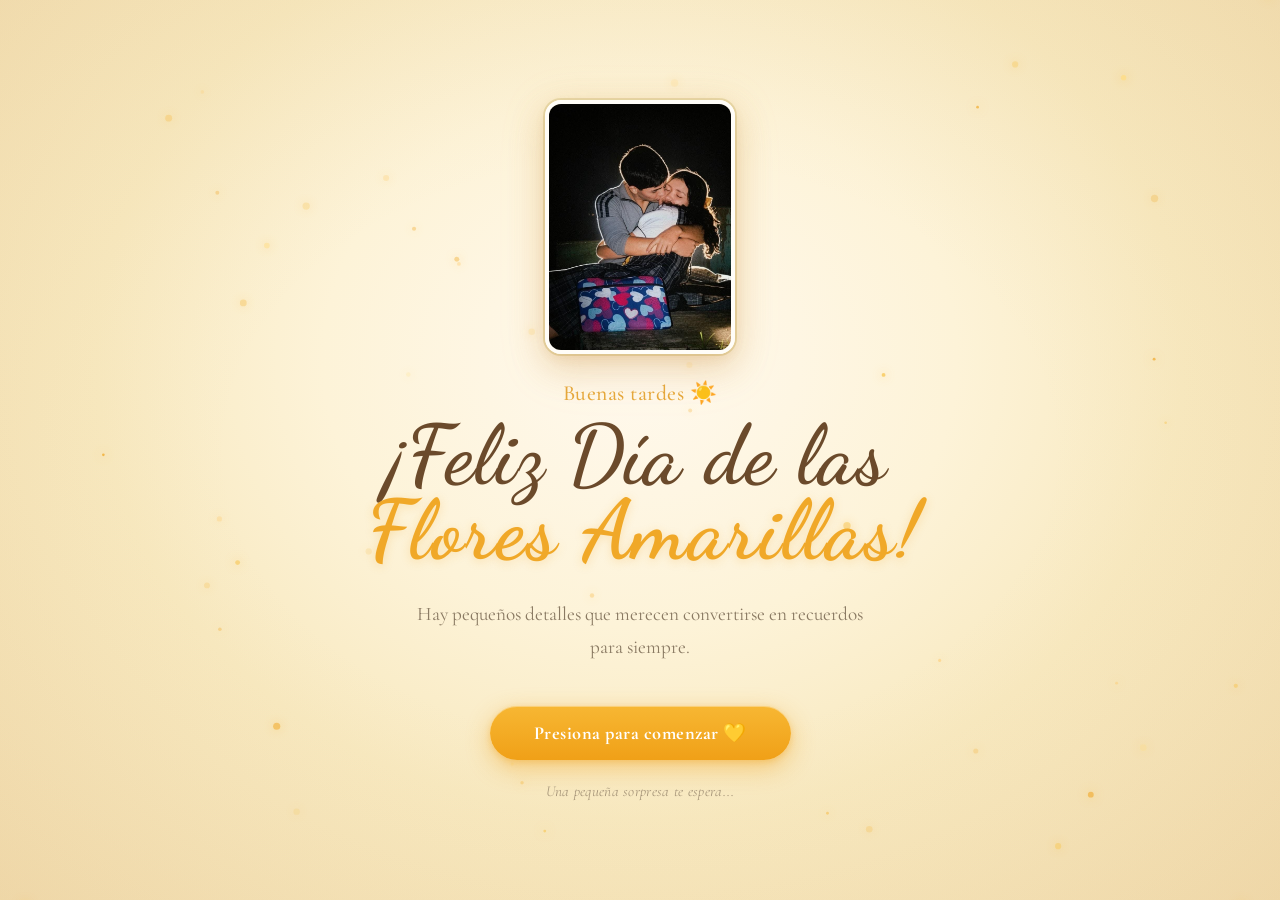
<file: index.html>
<!DOCTYPE html>
<html lang="es">
<head>
    <meta charset="UTF-8">
    <meta name="viewport" content="width=device-width, initial-scale=1.0">
    <title>El Jardín Infinito 🌸</title>

    <!-- Tipografías de Google Fonts -->
    <link rel="preconnect" href="https://fonts.googleapis.com">
    <link rel="preconnect" href="https://fonts.gstatic.com" crossorigin>
    <link href="https://fonts.googleapis.com/css2?family=Dancing+Script:wght@500;600;700&family=Pacifico&family=Cormorant+Garamond:ital,wght@0,400;0,500;1,400&display=swap" rel="stylesheet">

    <!-- CSS propio -->
    <link rel="stylesheet" href="css/inicio.css">
</head>
<body>

    <!-- Capa de polen (partículas) -->
    <canvas id="polenCanvas"></canvas>

    <!-- Contenido principal -->
    <main class="contenido">

        <!-- Flor -->
        <img src="imagenes/imagen25.png" alt="Flor" class="flor">

        <!-- Saludo dinámico -->
        <p class="saludo" id="saludo">Buenos días ✨</p>
        <!-- <p class="saludo" id="saludo">Bienvenida al... </p> -->

        <!-- Título -->
        <h1 class="titulo">
            <span class="linea1">¡Feliz Día de las </span>
            <span class="linea2">Flores Amarillas!</span>
        </h1>

        <!-- Subtítulo -->
        <p class="subtitulo">
            Hay pequeños detalles que merecen convertirse en recuerdos<br>
            para siempre.
        </p>

        <!-- Botón -->
        <button class="btn-comenzar" id="btnComenzar">
            Presiona para comenzar 💛
        </button>

        <!-- Texto pequeño -->
        <p class="nota">Una pequeña sorpresa te espera...</p>

    </main>


    <!-- ============================================================
         CONTENEDOR DE VISTAS
         Aquí se cargan cartas / ramo / galaxia / etc. sin recargar
         esta página, para que la música nunca se corte.
         ============================================================ -->
    <iframe id="visor" class="visor" title="El Jardín Infinito" src="about:blank"></iframe>

    <!-- JS propio -->
     <script src="js/polen.js"></script>
     <script src="js/musica.js"></script>
    <script src="js/inicio.js"></script>
</body>
</html>
</file>
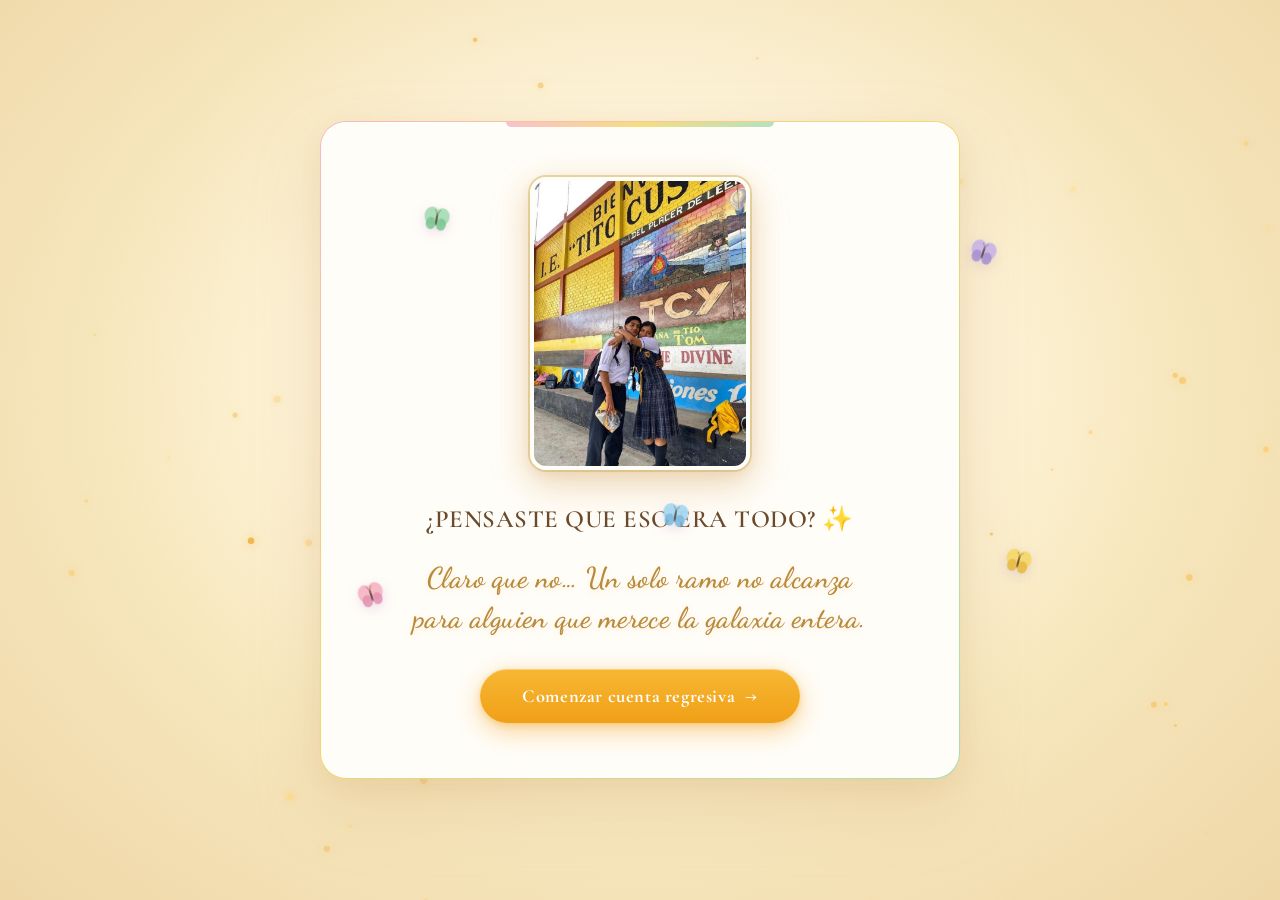
<file: vistas/aviso-final.html>
<!DOCTYPE html>
<html lang="es">
<head>
    <meta charset="UTF-8">
    <meta name="viewport" content="width=device-width, initial-scale=1.0">
    <title>Un último detalle… 🌻</title>

    <link rel="preconnect" href="https://fonts.googleapis.com">
    <link rel="preconnect" href="https://fonts.gstatic.com" crossorigin>
    <link href="https://fonts.googleapis.com/css2?family=Dancing+Script:wght@600;700&family=Cormorant+Garamond:ital,wght@0,400;0,500;0,600;1,400&display=swap" rel="stylesheet">

    <link rel="stylesheet" href="../css/aviso-final.css">
</head>
<body>

    <canvas id="polenCanvas"></canvas>

    <div class="mariposas" id="mariposas"></div>

    <div class="escenario">
        <article class="carta" id="carta">
            <div class="petalos" id="petalos"></div>

            <div class="carta-contenido">
                <img src="../imagenes/imagen16.png" alt="Flor" class="carta-flor">

                <h2 class="carta-mensaje" id="cartaMensaje">
                    ¿Pensaste que eso era todo? ✨<br>
                    <span class="suave">Claro que no… Un solo ramo no alcanza<br>para alguien que merece la galaxia entera.</span>
                </h2>

                <button class="btn-continuar" id="btnRegresiva">
                    Comenzar cuenta regresiva
                    <span class="flecha">→</span>
                </button>
            </div>
        </article>
    </div>

    <script src="../js/musica.js"></script>
    <script src="../js/polen.js"></script>
    <script src="../js/aviso-final.js"></script>
</body>
</html>
</file>
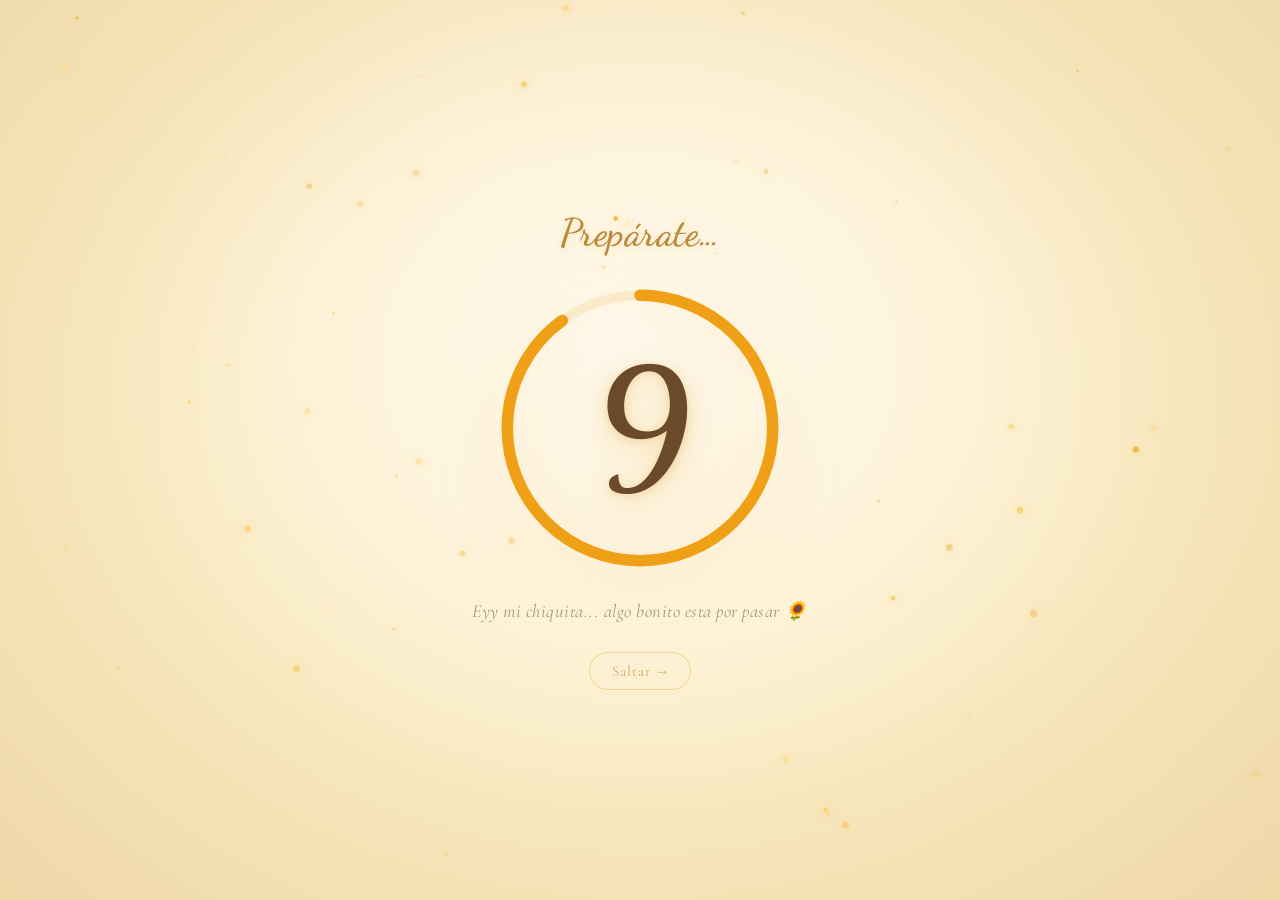
<file: vistas/cuenta-regresiva.html>
<!DOCTYPE html>
<html lang="es">
<head>
    <meta charset="UTF-8">
    <meta name="viewport" content="width=device-width, initial-scale=1.0">
    <title>Prepárate… ⏱️</title>

    <link rel="preconnect" href="https://fonts.googleapis.com">
    <link rel="preconnect" href="https://fonts.gstatic.com" crossorigin>
    <link href="https://fonts.googleapis.com/css2?family=Dancing+Script:wght@600;700&family=Cormorant+Garamond:ital,wght@0,400;0,500;0,600;1,400&display=swap" rel="stylesheet">

    <link rel="stylesheet" href="../css/cuenta-regresiva.css">
</head>
<body>

    <canvas id="polenCanvas"></canvas>

    <div class="contenedor">

        <p class="etiqueta">Prepárate…</p>

        <div class="anillo-wrapper">
            <!-- Anillo de progreso (SVG) -->
            <svg class="anillo" viewBox="0 0 260 260">
                <circle class="anillo-fondo" cx="130" cy="130" r="115"/>
                <circle class="anillo-progreso" id="anilloProgreso" cx="130" cy="130" r="115"/>
            </svg>

            <!-- Número grande al centro -->
            <div class="numero" id="numero">10</div>
        </div>

        <p class="subtexto">Eyy mi chiquita... algo bonito esta por pasar 🌻</p>

        <!-- Botón saltar (discreto) -->
        <button class="btn-saltar" id="btnSaltar">Saltar →</button>

    </div>

    <script src="../js/musica.js"></script>
    <script src="../js/polen.js"></script>
    <script src="../js/cuenta-regresiva.js"></script>
</body>
</html>
</file>
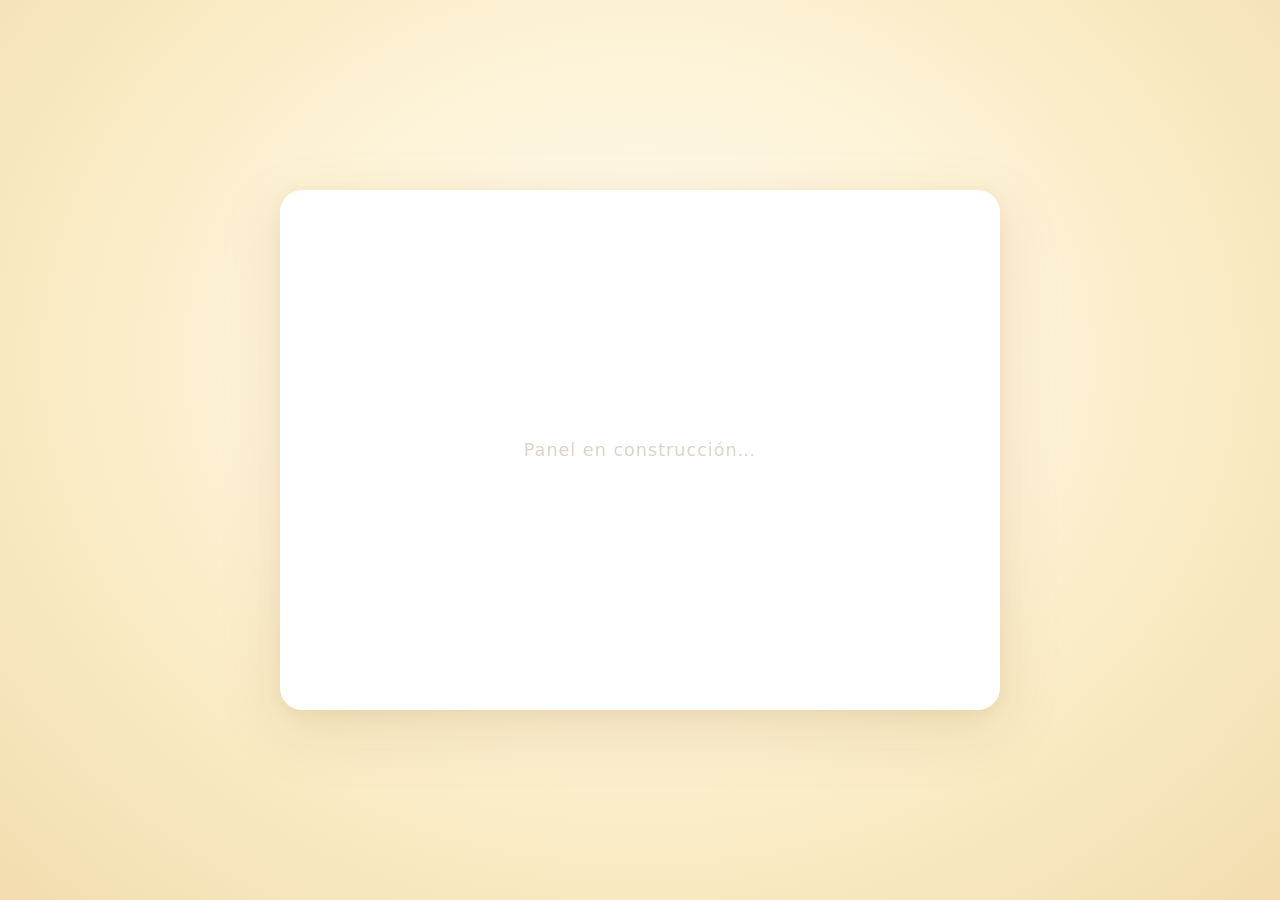
<file: vistas/panel.html>
<!DOCTYPE html>
<html lang="es">
<head>
    <meta charset="UTF-8">
    <meta name="viewport" content="width=device-width, initial-scale=1.0">
    <title>Panel</title>
    <style>
        * { margin: 0; padding: 0; box-sizing: border-box; }
        html, body {
            width: 100%;
            min-height: 100vh;
            overflow: hidden;
            background:
                radial-gradient(ellipse at 50% 40%, #fff9ee 0%, #fdf3d8 40%, #f8e9c0 70%, #f3ddb0 100%);
            display: flex;
            align-items: center;
            justify-content: center;
            font-family: 'Segoe UI', system-ui, sans-serif;
        }

        .panel-blanco {
            width: min(90vw, 720px);
            height: min(78vh, 520px);
            background: #ffffff;
            border-radius: 22px;
            box-shadow:
                0 20px 60px rgba(180, 140, 80, 0.20),
                0 4px 14px rgba(180, 140, 80, 0.10);
            display: flex;
            align-items: center;
            justify-content: center;
            color: #c0b39a;
            font-size: 1.1rem;
            letter-spacing: 1px;
        }

        .panel-blanco span {
            opacity: 0.55;
        }
    </style>
</head>
<body>
    <div class="panel-blanco">
        <span>Panel en construcción…</span>
    </div>

    <script src="../js/musica.js"></script>
</body>
</html>
</file>
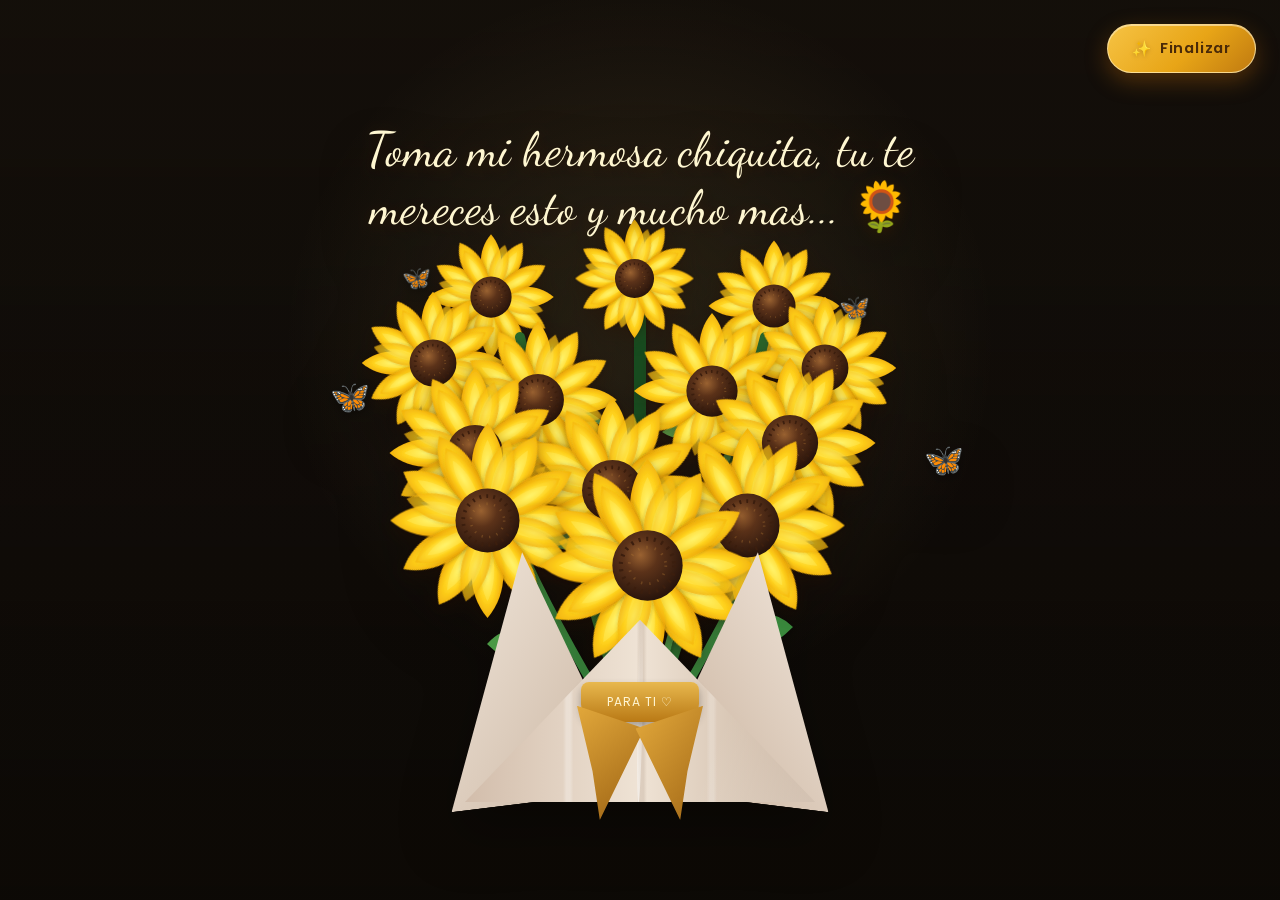
<file: vistas/ramo.html>
<!DOCTYPE html>
<html lang="es">
<head>
<meta charset="UTF-8">
<meta name="viewport" content="width=device-width, initial-scale=1.0">
<title>Ramo de Girasoles</title>

<link rel="stylesheet" href="../css/ramo.css">
</head>

<body>

<!-- Capa de fade de entrada -->
<div class="fade-entrada" id="fadeEntrada"></div>
<div class="bouquet-container">

<div class="title">Toma mi hermosa chiquita, tu te mereces esto y mucho mas... 🌻</div>

    <!-- Tallos y hojas -->
    <svg class="stems" viewBox="0 0 450 500" aria-hidden="true">
        <path d="M225 500 Q225 270 225 45" stroke="#174d20" stroke-width="12" fill="none" stroke-linecap="round"/>
        <path d="M225 500 Q155 275 105 75" stroke="#286b2e" stroke-width="10" fill="none" stroke-linecap="round"/>
        <path d="M225 500 Q300 270 350 75" stroke="#286b2e" stroke-width="10" fill="none" stroke-linecap="round"/>
        <path d="M225 500 Q105 315 50 145" stroke="#347a37" stroke-width="8" fill="none" stroke-linecap="round"/>
        <path d="M225 500 Q345 315 400 145" stroke="#347a37" stroke-width="8" fill="none" stroke-linecap="round"/>
        <path d="M225 500 Q180 300 135 175" stroke="#469447" stroke-width="7" fill="none" stroke-linecap="round"/>
        <path d="M225 500 Q270 300 320 175" stroke="#469447" stroke-width="7" fill="none" stroke-linecap="round"/>

        <path d="M150 385 Q100 350 72 382 Q112 420 153 402 Q132 390 110 380" fill="#4b9945"/>
        <path d="M300 375 Q350 335 378 365 Q338 405 297 388 Q320 376 343 365" fill="#39883c"/>
        <path d="M178 270 Q125 232 103 260 Q145 302 181 281 Q156 267 135 256" fill="#5da951"/>
        <path d="M272 260 Q326 222 348 250 Q306 292 269 271 Q293 257 316 247" fill="#4b9945"/>
        <path d="M199 170 Q160 130 138 157 Q174 198 202 178 Q181 164 165 153" fill="#6ab65d"/>
        <path d="M250 160 Q290 122 313 148 Q276 190 247 170 Q269 155 287 145" fill="#5aa84e"/>
    </svg>

    <!-- Capas de papel -->
    <div class="paper-back"></div>
    <div class="paper-side-left"></div>
    <div class="paper-side-right"></div>

    <!-- Girasoles -->
    <div class="flower-wrapper f1"><svg viewBox="-80 -80 160 160"><use href="#sunflower"/></svg></div>
    <div class="flower-wrapper f2"><svg viewBox="-80 -80 160 160"><use href="#sunflower"/></svg></div>
    <div class="flower-wrapper f3"><svg viewBox="-80 -80 160 160"><use href="#sunflower"/></svg></div>
    <div class="flower-wrapper f4"><svg viewBox="-80 -80 160 160"><use href="#sunflower"/></svg></div>
    <div class="flower-wrapper f5"><svg viewBox="-80 -80 160 160"><use href="#sunflower"/></svg></div>
    <div class="flower-wrapper f6"><svg viewBox="-80 -80 160 160"><use href="#sunflower"/></svg></div>
    <div class="flower-wrapper f7"><svg viewBox="-80 -80 160 160"><use href="#sunflower"/></svg></div>
    <div class="flower-wrapper f8"><svg viewBox="-80 -80 160 160"><use href="#sunflower"/></svg></div>
    <div class="flower-wrapper f9"><svg viewBox="-80 -80 160 160"><use href="#sunflower"/></svg></div>
    <div class="flower-wrapper f10"><svg viewBox="-80 -80 160 160"><use href="#sunflower"/></svg></div>
    <div class="flower-wrapper f11"><svg viewBox="-80 -80 160 160"><use href="#sunflower"/></svg></div>
    <div class="flower-wrapper f12"><svg viewBox="-80 -80 160 160"><use href="#sunflower"/></svg></div>
    <div class="flower-wrapper f13"><svg viewBox="-80 -80 160 160"><use href="#sunflower"/></svg></div>

    <!-- Papel delantero -->
    <div class="paper-front"></div>
    <div class="ribbon"><span>PARA TI ♡</span></div>

    <!-- Mariposas decorativas que merodean suavemente el ramo -->
    <div class="butterfly butterfly-1" aria-hidden="true">🦋</div>
    <div class="butterfly butterfly-2" aria-hidden="true">🦋</div>
    <div class="butterfly butterfly-3" aria-hidden="true">🦋</div>
    <div class="butterfly butterfly-4" aria-hidden="true">🦋</div>

    <!-- Definición reutilizable de un girasol -->
    <svg width="0" height="0" style="position:absolute">
      <defs>
        <radialGradient id="yellowGrad" cx="50%" cy="45%" r="60%">
          <stop offset="0%" stop-color="#fff36b"/>
          <stop offset="45%" stop-color="#ffd21c"/>
          <stop offset="100%" stop-color="#e69500"/>
        </radialGradient>
        <radialGradient id="centerGrad" cx="40%" cy="35%" r="65%">
          <stop offset="0%" stop-color="#9a6231"/>
          <stop offset="38%" stop-color="#5b3219"/>
          <stop offset="100%" stop-color="#29150c"/>
        </radialGradient>
        <filter id="petalShadow">
          <feDropShadow dx="0" dy="2" stdDeviation="1.8" flood-opacity=".28"/>
        </filter>

        <g id="petal">
          <path d="M0,-4 C-15,-25 -18,-55 0,-76 C18,-55 15,-25 0,-4Z"
                fill="url(#yellowGrad)" filter="url(#petalShadow)"/>
          <path d="M0,-7 C-7,-29 -7,-50 0,-63 C7,-50 7,-29 0,-7Z"
                fill="rgba(255,246,120,.28)"/>
        </g>

        <g id="sunflower">
          <g class="petals">
            <use href="#petal" transform="rotate(0)"/>
            <use href="#petal" transform="rotate(30)"/>
            <use href="#petal" transform="rotate(60)"/>
            <use href="#petal" transform="rotate(90)"/>
            <use href="#petal" transform="rotate(120)"/>
            <use href="#petal" transform="rotate(150)"/>
            <use href="#petal" transform="rotate(180)"/>
            <use href="#petal" transform="rotate(210)"/>
            <use href="#petal" transform="rotate(240)"/>
            <use href="#petal" transform="rotate(270)"/>
            <use href="#petal" transform="rotate(300)"/>
            <use href="#petal" transform="rotate(330)"/>
          </g>
          <!-- segunda corona -->
          <g opacity=".72" transform="rotate(15) scale(.86)">
            <use href="#petal" transform="rotate(0)"/>
            <use href="#petal" transform="rotate(45)"/>
            <use href="#petal" transform="rotate(90)"/>
            <use href="#petal" transform="rotate(135)"/>
            <use href="#petal" transform="rotate(180)"/>
            <use href="#petal" transform="rotate(225)"/>
            <use href="#petal" transform="rotate(270)"/>
            <use href="#petal" transform="rotate(315)"/>
          </g>
          <circle r="25" fill="url(#centerGrad)"/>
          <circle r="19" fill="none" stroke="#3b1e0e" stroke-width="3"
                  stroke-dasharray="1.5 4"/>
          <circle r="13" fill="none" stroke="#b27835" stroke-opacity=".35"
                  stroke-width="2" stroke-dasharray="1 5"/>
        </g>
      </defs>
    </svg>

</div>

<!-- Botón FUERA del ramo -->
<button class="finish-button" type="button" onclick="finalizarRamo()">
    <span class="finish-icon">✨</span>
    Finalizar
</button>

<script src="../js/musica.js"></script>
<script src="../js/ramo.js"></script>

<script>
    iniciarMusica();
</script>

<script>
    // Fade de entrada: al cargar, esperamos 100ms y quitamos la capa
    window.addEventListener('load', () => {
        setTimeout(() => {
            // 1) Quitamos la capa negra
            const fade = document.getElementById('fadeEntrada');
            if (fade) fade.classList.add('oculto');

            // 2) A los 700ms (mitad del fade), hacemos visible el ramo
            //    para que las flores empiecen justo cuando el negro casi se fue
            setTimeout(() => {
                const ramo = document.querySelector('.bouquet-container');
                if (ramo) ramo.classList.add('visible');
            }, 700);

        }, 100);
    });
</script>

</body>
</html>
</file>
<file: css/inicio.css>
/* ============================================================
   RESET Y BASE
   ============================================================ */
* {
    margin: 0;
    padding: 0;
    box-sizing: border-box;
}

html, body {
    width: 100%;
    min-height: 100vh;
    overflow: hidden;
    font-family: 'Cormorant Garamond', serif;
}

body {
    /* Fondo crema con viñeta radial amarilla suave */
    background:
        radial-gradient(ellipse at 50% 40%, #fff9ee 0%, #fdf3d8 35%, #f8e9c0 60%, #f3ddb0 100%);
    position: relative;
    display: flex;
    align-items: center;
    justify-content: center;
}

/* Viñeta suave en los bordes */
body::after {
    content: "";
    position: absolute;
    inset: 0;
    pointer-events: none;
    background: radial-gradient(ellipse at center, transparent 45%, rgba(200, 160, 90, 0.10) 100%);
    z-index: 1;
}

/* ============================================================
   CANVAS DEL POLEN
   ============================================================ */
#polenCanvas {
    position: fixed;
    inset: 0;
    width: 100%;
    height: 100%;
    pointer-events: none;
    z-index: 2;
}

/* ============================================================
   CONTENIDO CENTRAL
   ============================================================ */
.contenido {
    position: relative;
    z-index: 3;
    text-align: center;
    padding: 30px 24px;
    max-width: 720px;
    width: 100%;
    animation: fadeInUp 1.4s ease-out both;
}

@keyframes fadeInUp {
    from { opacity: 0; transform: translateY(20px); }
    to   { opacity: 1; transform: translateY(0); }
}

/* ============================================================
   FLOR (imagen)
   ============================================================ */
/* ============================================================
   FLOR DEL INICIO — responsiva + con marco bonito
   ============================================================ */
/* ============================================================
   FLOR DEL INICIO — rectángulo vertical, responsiva
   ============================================================ */
.flor {
    /* Tamaño responsivo: mínimo 120px, ideal 26vw, máximo 190px */
    width: clamp(120px, 26vw, 190px);

    /* Proporción vertical tipo retrato (3:4) */
    aspect-ratio: 3 / 4;
    height: auto;
    max-height: 36vh;

    object-fit: cover;

    /* Marco rectangular elegante */
    border-radius: 16px;
    border: 4px solid #FFFDF8;
    box-shadow:
        0 14px 34px rgba(200, 150, 90, 0.28),
        0 4px 12px rgba(200, 150, 90, 0.15),
        0 0 0 2px #E8D9A8;

    margin: 0 auto 26px;
    display: block;

    filter: drop-shadow(0 6px 18px rgba(230, 180, 80, 0.20));
    transition: transform 0.35s cubic-bezier(.34,1.56,.64,1);
}

.flor:hover {
    transform: scale(1.05);
}

/* ============================================================
   SALUDO ("Buenos días ✨")
   ============================================================ */
.saludo {
    font-family: 'Cormorant Garamond', serif;
    font-size: 1.35rem;
    color: #e6a83c;
    letter-spacing: 0.5px;
    margin-bottom: 8px;
    font-weight: 500;
}

/* ============================================================
   TÍTULO "El Jardín / Infinita"
   ============================================================ */
.titulo {
    display: flex;
    flex-direction: column;
    align-items: center;
    line-height: 1;
    margin-bottom: 26px;
    user-select: none;
}

.linea1 {
    font-family: 'Dancing Script', cursive;
    font-weight: 600;
    font-size: clamp(3rem, 9vw, 5.2rem);
    color: #6b4a2b;
    letter-spacing: 1px;
    /* Pequeño ajuste para que la "J" baje como en la imagen */
    padding-right: 12px;
}

.linea2 {
    font-family: 'Dancing Script', cursive;
    font-weight: 700;
    font-size: clamp(3rem, 9vw, 5.2rem);
    color: #f0a828;
    letter-spacing: 2px;
    margin-top: -8px;
    padding-left: 10px;
    text-shadow: 0 2px 10px rgba(240, 168, 40, 0.25);
}

/* ============================================================
   SUBTÍTULO
   ============================================================ */
.subtitulo {
    font-family: 'Cormorant Garamond', serif;
    font-size: clamp(1rem, 2.4vw, 1.2rem);
    color: #8a7a63;
    line-height: 1.7;
    margin-bottom: 42px;
    font-style: normal;
    padding: 0 10px;
}

/* ============================================================
   BOTÓN "Presiona para comenzar"
   ============================================================ */
.btn-comenzar {
    font-family: 'Cormorant Garamond', serif;
    font-weight: 700;
    font-size: clamp(1rem, 2.4vw, 1.15rem);
    color: #ffffff;
    letter-spacing: 0.5px;

    background: linear-gradient(180deg, #f7b733 0%, #f0a017 100%);
    border: none;
    border-radius: 999px;
    padding: 16px 44px;
    cursor: pointer;

    box-shadow:
        0 8px 24px rgba(240, 160, 23, 0.45),
        0 2px 6px rgba(240, 160, 23, 0.30),
        inset 0 1px 0 rgba(255, 255, 255, 0.35);

    transition: transform 0.22s ease, box-shadow 0.22s ease, filter 0.22s ease;
}

.btn-comenzar:hover {
    transform: translateY(-2px) scale(1.02);
    box-shadow:
        0 12px 30px rgba(240, 160, 23, 0.55),
        0 4px 10px rgba(240, 160, 23, 0.35),
        inset 0 1px 0 rgba(255, 255, 255, 0.45);
    filter: brightness(1.04);
}

.btn-comenzar:active {
    transform: translateY(0) scale(0.99);
    box-shadow:
        0 5px 14px rgba(240, 160, 23, 0.40),
        inset 0 2px 5px rgba(180, 110, 0, 0.25);
}

/* ============================================================
   NOTA PEQUEÑA
   ============================================================ */
.nota {
    margin-top: 22px;
    font-family: 'Cormorant Garamond', serif;
    font-style: italic;
    font-size: 0.95rem;
    color: #a8977a;
    letter-spacing: 0.3px;
}

/* ============================================================
   RESPONSIVE
   ============================================================ */
@media (max-width: 480px) {
    .flor {
        width: clamp(110px, 44vw, 160px);
        max-height: 30vh;
        border-width: 3px;
        border-radius: 14px;
        margin-bottom: 20px;
    }
    .saludo { font-size: 1.1rem; }
    .subtitulo { margin-bottom: 32px; line-height: 1.6; }
    .btn-comenzar { padding: 14px 34px; }
    .nota { margin-top: 18px; font-size: 0.88rem; }
}

@media (max-height: 640px) {
    .flor {
        width: clamp(100px, 34vw, 140px);
        max-height: 26vh;
        margin-bottom: 16px;
    }
    .subtitulo { margin-bottom: 26px; }
}
/* ============================================================
   CONTENEDOR DE VISTAS (iframe)
   Añadido para que la música no se corte al cambiar de vista.
   ============================================================ */
.visor {
    position: fixed;
    inset: 0;
    width: 100%;
    height: 100%;
    border: 0;
    display: none;
    opacity: 0;
    transition: opacity 0.6s ease;
    z-index: 50;
    background: transparent;
}

/* Cuando el recorrido ya empezó, mostramos el iframe
   y ocultamos la portada. */
body.modo-vista .visor {
    display: block;
    opacity: 1;
}

body.modo-vista .contenido,
body.modo-vista #polenCanvas {
    display: none;
}

/* Fundido de la portada al pulsar "Comenzar" */
.contenido {
    transition: opacity 0.6s ease;
}
</file>
<file: css/aviso-final.css>
/* ============================================================
   RESET Y BASE
   ============================================================ */
* { margin: 0; padding: 0; box-sizing: border-box; }

html, body {
    width: 100%;
    min-height: 100vh;
    overflow: hidden;
    font-family: 'Cormorant Garamond', serif;
}

body {
    background: radial-gradient(ellipse at 50% 40%, #fff9ee 0%, #fdf3d8 35%, #f8e9c0 60%, #f3ddb0 100%);
    position: relative;
    display: flex;
    align-items: center;
    justify-content: center;
}

body::after {
    content: "";
    position: absolute;
    inset: 0;
    pointer-events: none;
    background: radial-gradient(ellipse at center, transparent 45%, rgba(200, 160, 90, 0.10) 100%);
    z-index: 1;
}

/* ============================================================
   POLEN
   ============================================================ */
#polenCanvas {
    position: fixed;
    inset: 0;
    width: 100%; height: 100%;
    pointer-events: none;
    z-index: 2;
}

/* ============================================================
   ESCENARIO Y CARTA
   ============================================================ */
.escenario {
    position: relative;
    z-index: 3;
    perspective: 1400px;
    width: 100%;
    display: flex;
    align-items: center;
    justify-content: center;
    padding: 20px;
}

.carta {
    position: relative;
    width: min(90vw, 640px);
    min-height: min(72vh, 540px);
    background: #FFFDF8;
    border-radius: 26px;

    border: 1.5px solid transparent;
    background-image:
        linear-gradient(#FFFDF8, #FFFDF8),
        linear-gradient(135deg, #F7B7C4 0%, #F5D76E 45%, #A8DDB5 100%);
    background-origin: border-box;
    background-clip: padding-box, border-box;

    box-shadow:
        0 28px 70px rgba(200, 150, 90, 0.22),
        0 8px 24px rgba(200, 150, 90, 0.12),
        inset 0 1px 0 rgba(255, 255, 255, 0.9);

    display: flex;
    align-items: center;
    justify-content: center;
    padding: 55px 44px;

    overflow: hidden;

    animation: cartaEntra 0.9s cubic-bezier(.22,.9,.3,1) both;
}

@keyframes cartaEntra {
    from { opacity: 0; transform: translateY(30px) scale(0.94); }
    to   { opacity: 1; transform: translateY(0) scale(1); }
}

.carta::before {
    content: "";
    position: absolute;
    top: 0; left: 50%;
    transform: translateX(-50%);
    width: 42%;
    height: 5px;
    border-radius: 0 0 8px 8px;
    background: linear-gradient(90deg, #F7B7C4, #F5D76E, #A8DDB5);
    opacity: 0.85;
}

/* ============================================================
   CONTENIDO
   ============================================================ */
.carta-contenido {
    position: relative;
    z-index: 3;
    text-align: center;
    display: flex;
    flex-direction: column;
    align-items: center;
    gap: 30px;
    width: 100%;
}

/* ============================================================
   FLOR DEL AVISO FINAL — responsiva + con marco bonito
   ============================================================ */
/* ============================================================
   FLOR DEL AVISO FINAL — rectángulo vertical, responsiva
   ============================================================ */
.carta-flor {
    /* Tamaño responsivo: mínimo 130px, ideal 32vw, máximo 220px */
    width: clamp(130px, 32vw, 220px);

    /* Proporción vertical tipo retrato (3:4) */
    aspect-ratio: 3 / 4;
    height: auto;
    max-height: 36vh;

    object-fit: cover;

    /* Marco rectangular elegante */
    border-radius: 16px;
    border: 4px solid #FFFDF8;
    box-shadow:
        0 14px 34px rgba(200, 150, 90, 0.28),
        0 4px 12px rgba(200, 150, 90, 0.15),
        0 0 0 2px #E8D9A8;

    filter: drop-shadow(0 6px 16px rgba(230, 180, 80, 0.20));
    transition: transform 0.35s cubic-bezier(.34,1.56,.64,1);
}

.carta-flor:hover {
    transform: scale(1.04);
}

@keyframes florFlota {
    0%,100% { transform: translateY(0); }
    50%     { transform: translateY(-6px); }
}

.carta-mensaje {
    font-family: 'Cormorant Garamond', serif;
    font-weight: 600;
    font-size: clamp(1.15rem, 3.2vw, 1.55rem);
    color: #6b4a2b;
    line-height: 1.6;
    letter-spacing: 0.5px;
    max-width: 92%;
    text-transform: uppercase;
}

.carta-mensaje .suave {
    display: inline-block;
    margin-top: 18px;
    font-family: 'Dancing Script', cursive;
    font-weight: 600;
    font-size: clamp(1.3rem, 3.8vw, 1.8rem);
    text-transform: none;
    color: #b98a3a;
    line-height: 1.4;
    letter-spacing: 0.4px;
    text-shadow: 0 2px 8px rgba(230, 180, 80, 0.20);
}

/* ============================================================
   BOTÓN
   ============================================================ */
.btn-continuar {
    font-family: 'Cormorant Garamond', serif;
    font-weight: 700;
    font-size: clamp(1rem, 2.4vw, 1.15rem);
    color: #ffffff;

    background: linear-gradient(180deg, #f7b733 0%, #f0a017 100%);
    border: none;
    border-radius: 999px;
    padding: 16px 42px;
    cursor: pointer;
    letter-spacing: 0.6px;

    display: inline-flex;
    align-items: center;
    gap: 10px;

    box-shadow:
        0 8px 24px rgba(240, 160, 23, 0.45),
        0 2px 6px rgba(240, 160, 23, 0.30),
        inset 0 1px 0 rgba(255, 255, 255, 0.35);

    transition: transform 0.22s ease, box-shadow 0.22s ease, filter 0.22s ease;
}

.btn-continuar .flecha {
    display: inline-block;
    transition: transform 0.25s ease;
}

.btn-continuar:hover {
    transform: translateY(-2px) scale(1.02);
    filter: brightness(1.05);
    box-shadow:
        0 12px 30px rgba(240, 160, 23, 0.55),
        0 4px 10px rgba(240, 160, 23, 0.35),
        inset 0 1px 0 rgba(255, 255, 255, 0.45);
}

.btn-continuar:hover .flecha { transform: translateX(5px); }

.btn-continuar:active {
    transform: translateY(0) scale(0.99);
    box-shadow:
        0 5px 14px rgba(240, 160, 23, 0.40),
        inset 0 2px 5px rgba(180, 110, 0, 0.25);
}

/* ============================================================
   MARIPOSAS
   ============================================================ */
.mariposas {
    position: fixed;
    inset: 0;
    pointer-events: none;
    z-index: 5;
    overflow: hidden;
}

.mariposa {
    position: absolute;
    width: 34px;
    height: 34px;
    will-change: transform;
    filter: drop-shadow(0 4px 6px rgba(180, 140, 200, 0.25));
}

.mariposa svg { width: 100%; height: 100%; }

.mariposa .ala { transform-origin: center; }
.mariposa .ala-izq { animation: aleteoIzq 0.22s ease-in-out infinite alternate; }
.mariposa .ala-der { animation: aleteoDer 0.22s ease-in-out infinite alternate; }

@keyframes aleteoIzq {
    from { transform: scaleX(1); }
    to   { transform: scaleX(0.55); }
}
@keyframes aleteoDer {
    from { transform: scaleX(1); }
    to   { transform: scaleX(0.55); }
}

/* ============================================================
   PÉTALOS
   ============================================================ */
.petalos {
    position: absolute;
    inset: 0;
    pointer-events: none;
    overflow: hidden;
    z-index: 1;
    border-radius: 26px;
}

.petalo {
    position: absolute;
    top: -20px;
    width: 10px;
    height: 10px;
    border-radius: 50% 0 50% 0;
    opacity: 0.75;
    will-change: transform;
}

@media (max-width: 600px) {
    .carta {
        width: 92vw;
        min-height: 68vh;
        padding: 42px 28px;
        border-radius: 22px;
    }
    /* ✅ Ahora la flor se adapta al ancho pero con mínimo visible */
    .carta-flor {
        width: clamp(130px, 48vw, 200px);
        max-height: 32vh;
    }
    .carta-mensaje { font-size: 1.05rem; }
    .carta-mensaje .suave { font-size: 1.25rem; margin-top: 14px; }
    .btn-continuar { padding: 14px 30px; font-size: 0.98rem; }

    .carta-flor {
        width: clamp(120px, 48vw, 180px);
        max-height: 32vh;
        border-width: 3px;
        border-radius: 14px;
    }
}

@media (max-height: 620px) {
    .carta { min-height: 78vh; padding: 36px 28px; }
    .carta-contenido { gap: 20px; }
    /* ✅ Solo reduce si la pantalla es MUY baja, sin bajar de 110px */
    .carta-flor {
        width: clamp(110px, 40vw, 180px);
        max-height: 26vh;
    }
}
</file>
<file: css/cuenta-regresiva.css>
/* ============================================================
   RESET Y BASE
   ============================================================ */
* { margin: 0; padding: 0; box-sizing: border-box; }

html, body {
    width: 100%;
    min-height: 100vh;
    overflow: hidden;
    font-family: 'Cormorant Garamond', serif;
}

body {
    background: radial-gradient(ellipse at 50% 40%, #fff9ee 0%, #fdf3d8 35%, #f8e9c0 60%, #f3ddb0 100%);
    position: relative;
    display: flex;
    align-items: center;
    justify-content: center;
}

body::after {
    content: "";
    position: absolute;
    inset: 0;
    pointer-events: none;
    background: radial-gradient(ellipse at center, transparent 45%, rgba(200, 160, 90, 0.10) 100%);
    z-index: 1;
}

/* ============================================================
   POLEN
   ============================================================ */
#polenCanvas {
    position: fixed;
    inset: 0;
    width: 100%; height: 100%;
    pointer-events: none;
    z-index: 2;
}

/* ============================================================
   CONTENEDOR CENTRAL
   ============================================================ */
.contenedor {
    position: relative;
    z-index: 3;
    display: flex;
    flex-direction: column;
    align-items: center;
    gap: 22px;
    text-align: center;
    padding: 20px;
}

.etiqueta {
    font-family: 'Dancing Script', cursive;
    font-weight: 600;
    font-size: clamp(1.6rem, 4.5vw, 2.4rem);
    color: #b98a3a;
    letter-spacing: 0.5px;
    text-shadow: 0 2px 10px rgba(230, 180, 80, 0.25);
    animation: aparecer 1s ease-out both;
}

@keyframes aparecer {
    from { opacity: 0; transform: translateY(-10px); }
    to   { opacity: 1; transform: translateY(0); }
}

/* ============================================================
   ANILLO + NÚMERO
   ============================================================ */
.anillo-wrapper {
    position: relative;
    width: min(70vw, 300px);
    height: min(70vw, 300px);
    display: flex;
    align-items: center;
    justify-content: center;
    filter: drop-shadow(0 12px 30px rgba(230, 180, 80, 0.25));
}

.anillo {
    position: absolute;
    inset: 0;
    width: 100%;
    height: 100%;
    transform: rotate(-90deg);   /* para que empiece arriba */
}

.anillo-fondo {
    fill: none;
    stroke: rgba(230, 180, 80, 0.18);
    stroke-width: 8;
}

.anillo-progreso {
    fill: none;
    stroke: url(#gradienteAnillo);
    stroke: #f0a017;             /* fallback por si el SVG gradient no carga */
    stroke-width: 10;
    stroke-linecap: round;

    /* Longitud total = 2 * π * r = 2 * π * 115 ≈ 722.57 */
    stroke-dasharray: 722.57;
    stroke-dashoffset: 0;

    transition: stroke-dashoffset 0.95s linear;
}

/* Degradado dorado para el trazo del anillo (se inyecta por SVG defs) */

.numero {
    position: relative;
    font-family: 'Dancing Script', cursive;
    font-weight: 700;
    font-size: clamp(5rem, 16vw, 9rem);
    color: #6b4a2b;
    line-height: 1;
    text-shadow:
        0 4px 18px rgba(230, 180, 80, 0.35),
        0 2px 6px rgba(200, 140, 50, 0.20);
    transition: transform 0.35s cubic-bezier(.34,1.56,.64,1);
}

.numero.pulso {
    transform: scale(1.12);
}

/* ============================================================
   SUBTEXTO Y BOTÓN SALTAR
   ============================================================ */
.subtexto {
    font-family: 'Cormorant Garamond', serif;
    font-style: italic;
    font-size: clamp(0.95rem, 2.2vw, 1.15rem);
    color: #a8977a;
    letter-spacing: 0.5px;
    max-width: 80vw;
    animation: aparecer 1.4s 0.2s ease-out both;
}

.btn-saltar {
    margin-top: 8px;
    background: transparent;
    border: 1.3px solid rgba(240, 168, 40, 0.55);
    color: #c99240;
    font-family: 'Cormorant Garamond', serif;
    font-size: 0.95rem;
    letter-spacing: 1px;
    padding: 9px 22px;
    border-radius: 999px;
    cursor: pointer;
    transition: background 0.25s ease, color 0.25s ease, transform 0.2s ease, opacity 0.4s ease;
    opacity: 0.75;
}

.btn-saltar:hover {
    background: rgba(247, 183, 51, 0.15);
    color: #b07a1e;
    transform: translateY(-1px);
    opacity: 1;
}

.btn-saltar:active { transform: translateY(0) scale(0.98); }

/* Desaparece suavemente cuando quedan pocos segundos */
.btn-saltar.oculto {
    opacity: 0;
    pointer-events: none;
}

/* ============================================================
   TRANSICIÓN FINAL (fade blanco para entrar a la galaxia)
   ============================================================ */
.fade-blanco {
    position: fixed;
    inset: 0;
    background: radial-gradient(ellipse at center, #fff9ee, #fdf3d8);
    opacity: 0;
    pointer-events: none;
    z-index: 999;
    transition: opacity 0.9s ease;
}

.fade-blanco.activo {
    opacity: 1;
}

/* ============================================================
   RESPONSIVE
   ============================================================ */
@media (max-width: 480px) {
    .etiqueta { font-size: 1.5rem; }
    .numero { font-size: 5.5rem; }
    .subtexto { font-size: 0.92rem; padding: 0 12px; }
    .btn-saltar { padding: 8px 18px; font-size: 0.88rem; }
}
</file>
<file: css/ramo.css>
@import url('https://fonts.googleapis.com/css2?family=Dancing+Script:wght@700&family=Poppins:wght@500;600&display=swap');

*{margin:0;padding:0;box-sizing:border-box}

html,body{width:100%;min-height:100%;}

body{
    min-height:100vh;
    overflow:hidden;
    display:flex;
    justify-content:center;
    align-items:center;
    font-family:'Poppins',sans-serif;
    position:relative;
    background:#17120d;
}

/* =========================================================
   FONDO DE PRUEBA
   Cambia SOLO esta URL por tu propia fotografía.
   ========================================================= */
body::before{
    content:"";
    position:fixed;
    inset:0;
    z-index:-3;
    background-image:
        linear-gradient(rgba(15,10,5,.28),rgba(15,10,5,.48)),
        url("https://images.unsplash.com/photo-1490750967868-88aa4486c946?auto=format&fit=crop&w=2400&q=85");
    background-size:cover;
    background-position:center;
    background-repeat:no-repeat;
    transform:scale(1.03);
}

body::after{
    content:"";
    position:fixed;
    inset:0;
    z-index:-2;
    background:
        radial-gradient(circle at 50% 38%,rgba(255,215,120,.12),transparent 42%),
        linear-gradient(to bottom,rgba(0,0,0,.05),rgba(0,0,0,.35));
    pointer-events:none;
}

/* ---------- ESCENA ---------- */
.bouquet-container{
    position:relative;
    width:min(720px,100vw);
    height:min(820px,100vh);
    flex:0 0 auto;
    display:flex;
    justify-content:center;
    align-items:flex-end;
    transform-origin:bottom center;
    animation:sway 7s ease-in-out infinite;
    filter:drop-shadow(0 25px 28px rgba(0,0,0,.3));
}

/* ---------- TEXTO ---------- */
/* 🎯 Ahora position: fixed → se posiciona respecto a la pantalla */
.title{
    position: fixed;
    top: 3%;
    left: 50%;
    transform: translateX(-50%);
    width: 90%;
    max-width: 900px;
    text-align: center;
    color: #fff7d1;
    font-family: 'Dancing Script', cursive;
    font-size: clamp(1.6rem, 4vw, 3rem);
    text-shadow: 0 3px 15px rgba(60,30,0,.65);
    z-index: 100;
    animation: fadeIn 1.8s ease-out forwards;
    opacity: 0;
    pointer-events: none;
    line-height: 1.2;
}

/* ---------- PAPEL DEL RAMO ---------- */
.paper-back{
    position:absolute;
    bottom:0;
    left:50%;
    width:430px;
    height:345px;
    transform:translateX(-50%);
    background:
      linear-gradient(125deg,rgba(255,255,255,.16),transparent 24%),
      linear-gradient(245deg,rgba(255,255,255,.12),transparent 28%),
      linear-gradient(145deg,#eee3d4 0%,#d9c9b7 48%,#bba28c 100%);
    clip-path:polygon(6% 100%,18% 32%,50% 9%,82% 32%,94% 100%);
    z-index:26;
    filter:drop-shadow(0 10px 12px rgba(0,0,0,.28));
}

.paper-back::before,
.paper-back::after{
    content:"";
    position:absolute;
    bottom:0;
    width:46%;
    height:92%;
    background:linear-gradient(150deg,rgba(255,255,255,.45),rgba(255,255,255,0));
    opacity:.55;
}
.paper-back::before{
    left:2%;
    clip-path:polygon(0 100%,48% 0,100% 100%);
}
.paper-back::after{
    right:2%;
    transform:scaleX(-1);
    clip-path:polygon(0 100%,48% 0,100% 100%);
}

.paper-side-left,
.paper-side-right{
    position:absolute;
    bottom:-2px;
    width:205px;
    height:295px;
    z-index:29;
    pointer-events:none;
}
.paper-side-left{
    left:calc(50% - 215px);
    background:linear-gradient(130deg,#f4eadf,#c9b4a0);
    clip-path:polygon(0 100%,55% 4%,100% 100%);
    transform:rotate(-8deg);
}
.paper-side-right{
    right:calc(50% - 215px);
    background:linear-gradient(230deg,#f7eee5,#c6ae98);
    clip-path:polygon(0 100%,45% 4%,100% 100%);
    transform:rotate(8deg);
}

.paper-front{
    position:absolute;
    bottom:-4px;
    left:50%;
    width:380px;
    height:255px;
    transform:translateX(-50%);
    background:
      linear-gradient(112deg,rgba(255,255,255,.55),transparent 20%,transparent 72%,rgba(255,255,255,.25)),
      linear-gradient(90deg,#d2bdab,#efe3d5 50%,#c5ae99);
    clip-path:polygon(0 100%,50% 16%,100% 100%);
    z-index:40;
    filter:drop-shadow(0 -3px 7px rgba(0,0,0,.18));
}

.paper-front::before{
    content:"";
    position:absolute;
    inset:0;
    background:linear-gradient(90deg,
      transparent 0 28%,
      rgba(255,255,255,.28) 29% 30%,
      transparent 31% 49%,
      rgba(90,55,30,.12) 50% 51%,
      transparent 52% 69%,
      rgba(255,255,255,.2) 70% 71%,
      transparent 72%);
}

.paper-front::after{
    content:"";
    position:absolute;
    left:50%;
    bottom:0;
    width:5px;
    height:82%;
    transform:translateX(-50%) rotate(1deg);
    background:linear-gradient(to top,rgba(255,255,255,.55),transparent);
    border-radius:50%;
}

/* Cinta que une el ramo */
.ribbon{
    position:absolute;
    bottom:78px;
    left:50%;
    width:118px;
    height:40px;
    transform:translateX(-50%);
    z-index:45;
    background:linear-gradient(#e8b84e,#b97915);
    border-radius:8px 8px 18px 18px;
    box-shadow:0 5px 8px rgba(0,0,0,.3);
}
.ribbon::before,
.ribbon::after{
    content:"";
    position:absolute;
    top:28px;
    width:70px;
    height:110px;
    background:linear-gradient(135deg,#e2a83b,#9e6414);
    z-index:-1;
}
.ribbon::before{
    left:-12px;
    clip-path:polygon(0 0,100% 12%,55% 100%,35% 57%);
    transform:rotate(8deg);
}
.ribbon::after{
    right:-12px;
    clip-path:polygon(0 12%,100% 0,65% 57%,45% 100%);
    transform:rotate(-8deg);
}
.ribbon span{
    display:block;
    text-align:center;
    line-height:40px;
    color:#fff6d4;
    font-size:12px;
    letter-spacing:1px;
}

/* ---------- TALLOS ---------- */
/* ---------- TALLOS ---------- */
.stems{
    position:absolute;
    bottom:38px;
    left:50%;
    transform:translateX(-50%);
    width:450px;
    height:500px;
    z-index:5;
    /* 🎯 Cambio: ease-out → cubic-bezier más suave, con más duración */
    animation: growStems 2.4s cubic-bezier(.4, 0, .2, 1) forwards;
    transform-origin: bottom center;
    opacity: 0;   /* 🎯 NUEVO: arranca invisible */
}
.stems path{filter:drop-shadow(1px 2px 2px rgba(0,0,0,.25))}

/* ---------- FLORES ---------- */
/* ---------- FLORES ---------- */
.flower-wrapper{
    position:absolute;
    transform-origin:center bottom;
    opacity:0;
    /* 🎯 Cambio: cubic-bezier con menos overshoot + duración mayor */
    animation: bloom 1.6s cubic-bezier(.25, 1.2, .5, 1) forwards;
}
.flower-wrapper svg{
    width:100%;
    height:100%;
    overflow:visible;
    filter:drop-shadow(0 5px 8px rgba(50,20,0,.32));
}
.petals{
    transform-origin:center;
    transform:scale(0);
    animation:petalGrow 1.35s ease-out forwards;
}
.flower-wrapper .petal{
    transform-origin:0 0;
}

/* distribución más natural, tipo abanico */
.f1{bottom:430px;left:145px;width:132px;z-index:4;animation-delay:1.55s}
.f2{bottom:452px;left:292px;width:125px;z-index:5;animation-delay:1.7s}
.f3{bottom:418px;left:425px;width:138px;z-index:4;animation-delay:1.85s}
.f4{bottom:355px;left:78px;width:150px;z-index:7;animation-delay:2s}
.f5{bottom:350px;left:470px;width:150px;z-index:7;animation-delay:2.15s}
.f6{bottom:310px;left:175px;width:166px;z-index:10;animation-delay:2.3s}
.f7{bottom:320px;left:350px;width:164px;z-index:11;animation-delay:2.45s}
.f8{bottom:250px;left:105px;width:180px;z-index:14;animation-delay:2.6s}
.f9{bottom:260px;left:420px;width:180px;z-index:14;animation-delay:2.75s}
.f10{bottom:205px;left:235px;width:195px;z-index:19;animation-delay:2.95s}
.f11{bottom:170px;left:105px;width:205px;z-index:21;animation-delay:3.1s}
.f12{bottom:165px;left:365px;width:205px;z-index:22;animation-delay:3.25s}
.f13{bottom:115px;left:255px;width:225px;z-index:25;animation-delay:3.4s}

/* pequeñas variaciones para evitar apariencia de clones */
.f2,.f5,.f8,.f11{transform:rotate(-4deg)}
.f3,.f7,.f9,.f12{transform:rotate(4deg)}
.f10{transform:rotate(-2deg)}
.f13{transform:scale(1.04)}

/* ---------- MARIPOSAS ---------- */
.butterfly{
    position:absolute;
    z-index:60;
    font-size:clamp(1.35rem,2.5vw,2rem);
    filter:drop-shadow(0 3px 5px rgba(0,0,0,.3));
    pointer-events:none;
    transform-origin:center;
    animation-timing-function:ease-in-out;
    animation-iteration-count:infinite;
}
.butterfly-1{
    left:7%;
    top:39%;
    animation:flyOne 8s infinite;
}
.butterfly-2{
    right:5%;
    top:48%;
    animation:flyTwo 9s 1s infinite;
}
.butterfly-3{
    left:17%;
    top:23%;
    font-size:1.45rem;
    animation:flyThree 7s 2s infinite;
}
.butterfly-4{
    right:18%;
    top:27%;
    font-size:1.55rem;
    animation:flyFour 8.5s 1.5s infinite;
}

/* ---------- ANIMACIONES ---------- */

@keyframes sway{
    0%,100%{transform:rotate(-1deg) translateY(0)}
    50%{transform:rotate(1deg) translateY(-8px)}
}
@keyframes bloom {
    0%   {
        transform: scale(0) translateY(50px);
        opacity: 0;
    }
    40%  {
        opacity: 0.6;
    }
    75%  {
        transform: scale(1.05) translateY(-3px);
        opacity: 1;
    }
    100% {
        transform: scale(1) translateY(0);
        opacity: 1;
    }
}
@keyframes petalGrow{
    0%{transform:scale(0)}
    70%{transform:scale(1.08)}
    100%{transform:scale(1)}
}
@keyframes flyOne{
    0%,100%{transform:translate(0,0) rotate(-8deg)}
    25%{transform:translate(42px,-35px) rotate(10deg)}
    50%{transform:translate(75px,5px) rotate(-3deg)}
    75%{transform:translate(30px,48px) rotate(12deg)}
}
@keyframes flyTwo{
    0%,100%{transform:translate(0,0) rotate(8deg)}
    25%{transform:translate(-35px,-42px) rotate(-12deg)}
    50%{transform:translate(-78px,-8px) rotate(4deg)}
    75%{transform:translate(-30px,40px) rotate(-8deg)}
}
@keyframes flyThree{
    0%,100%{transform:translate(0,0) rotate(-5deg)}
    30%{transform:translate(-25px,42px) rotate(9deg)}
    60%{transform:translate(35px,58px) rotate(-10deg)}
}
@keyframes flyFour{
    0%,100%{transform:translate(0,0) rotate(7deg)}
    30%{transform:translate(38px,35px) rotate(-8deg)}
    65%{transform:translate(-28px,65px) rotate(10deg)}
}
@keyframes growStems {
    0%   {
        transform: translateX(-50%) scaleY(0.05);
        opacity: 0;
    }
    15%  {
        opacity: 0.3;
    }
    100% {
        transform: translateX(-50%) scaleY(1);
        opacity: 1;
    }
}
@keyframes fadeIn{to{opacity:1}}

/* ============================================================
   RESPONSIVE GENERAL
   ------------------------------------------------------------
   🎯 Los títulos usan top en % de la pantalla (porque son
   position: fixed). Los valores cambian por breakpoint.
   ============================================================ */
@media(max-width:760px){
    body{overflow:hidden}
    .butterfly{font-size:1.35rem}
    .bouquet-container{
        width:720px;
        height:820px;
        transform:scale(.78);
    }
    .bouquet-container{animation-name:swayMobile}

    /* 🎯 Título más arriba en tablet/móvil */
    .title{
        top: 4%;
        font-size: clamp(1.4rem, 5vw, 2rem);
    }
}
@media(max-width:560px){
    .bouquet-container{
        transform:scale(.85);
        margin-top:40px;
    }

    /* 🎯 Título aún más arriba en móvil mediano */
    .title{
        top: 5%;
        font-size: clamp(1.3rem, 6.5vw, 1.8rem);
        padding: 0 16px;
        line-height: 1.25;
    }
}
@media(max-width:400px){
    .bouquet-container{
        transform:scale(.51);
        margin-top:55px;
    }

    /* 🎯 Título más arriba en móvil pequeño */
    .title{
        top: 6%;
        font-size: clamp(1.2rem, 7.5vw, 1.6rem);
        padding: 0 14px;
    }
}

@keyframes swayMobile{
    0%,100%{transform:scale(.78) rotate(-.7deg) translateY(0)}
    50%{transform:scale(.78) rotate(.7deg) translateY(-5px)}
}
@media(max-width:560px){
@keyframes swayMobile{
    0%,100%{transform:scale(.62) rotate(-.7deg) translateY(0)}
    50%{transform:scale(.62) rotate(.7deg) translateY(-5px)}
}}
@media(max-width:400px){
@keyframes swayMobile{
    0%,100%{transform:scale(.51) rotate(-.7deg) translateY(0)}
    50%{transform:scale(.51) rotate(.7deg) translateY(-4px)}
}}
@media(prefers-reduced-motion:reduce){
    *,*::before,*::after{animation-duration:.01ms!important;animation-iteration-count:1!important}
}

/* =========================================================
   AJUSTE FINAL: PAPEL MÁS PARECIDO AL TRAZO DE REFERENCIA
   ========================================================= */
.bouquet-container{
    height:min(700px,100vh);
}

.paper-back{
    width:400px;
    height:10px;
    bottom:0;
    clip-path:polygon(
        7% 100%,
        17% 31%,
        50% 12%,
        83% 31%,
        93% 100%
    );
}

.paper-side-left,
.paper-side-right{
    width:185px;
    height:260px;
    bottom:-2px;
}
.paper-side-left{left:calc(50% - 205px);transform:rotate(-7deg)}
.paper-side-right{right:calc(50% - 205px);transform:rotate(7deg)}

.paper-front{
    width:350px;
    height:225px;
    bottom:-2px;
    clip-path:polygon(0 100%,50% 19%,100% 100%);
}

/* ============================================================
   FADE DE ENTRADA — transición suave al cargar el ramo
   ============================================================ */
.fade-entrada {
    position: fixed;
    inset: 0;
    background: #0f0b08;
    z-index: 9999;
    pointer-events: none;
    opacity: 1;
    transition: opacity 1.4s ease;
}

.fade-entrada.oculto {
    opacity: 0;
}

/* ============================================================
   RETRASO DE LAS ANIMACIONES DEL RAMO
   Empiezan DESPUÉS del fade para que no se sienta el salto
   ============================================================ */
.bouquet-container {
    opacity: 0;
    transition: opacity 0.9s ease;
    animation-delay: 1.2s;
}

.bouquet-container.visible {
    opacity: 1;
}

.title {
    animation-delay: 1.4s !important;
}

.f1  { animation-delay: 2.55s !important; }
.f2  { animation-delay: 2.70s !important; }
.f3  { animation-delay: 2.85s !important; }
.f4  { animation-delay: 3.00s !important; }
.f5  { animation-delay: 3.15s !important; }
.f6  { animation-delay: 3.30s !important; }
.f7  { animation-delay: 3.45s !important; }
.f8  { animation-delay: 3.60s !important; }
.f9  { animation-delay: 3.75s !important; }
.f10 { animation-delay: 3.95s !important; }
.f11 { animation-delay: 4.10s !important; }
.f12 { animation-delay: 4.25s !important; }
.f13 { animation-delay: 4.40s !important; }

.stems {
    animation-delay: 1.8s !important;
}

/* ============================================================
   BOTÓN "FINALIZAR" — versión ÚNICA y definitiva
   Esquina superior derecha · independiente del ramo
   ============================================================ */
.finish-button {
    position: fixed;
    top: 24px;
    right: 24px;
    bottom: auto;
    left: auto;
    z-index: 400;

    width: auto;
    height: auto;
    min-width: 0;
    min-height: 0;
    max-width: none;
    max-height: none;

    display: inline-flex;
    align-items: center;
    justify-content: center;
    gap: 8px;
    padding: 12px 24px;
    border-radius: 999px;

    background: linear-gradient(135deg, #f6c344 0%, #e8a517 55%, #c07a10 100%);
    color: #4a2a08;
    border: 1.5px solid rgba(255, 235, 180, 0.75);

    font-family: 'Poppins', sans-serif;
    font-weight: 600;
    font-size: 0.92rem;
    letter-spacing: 0.8px;
    white-space: nowrap;
    cursor: pointer;

    box-shadow:
        0 8px 22px rgba(160, 90, 10, 0.45),
        0 2px 6px rgba(0, 0, 0, 0.20),
        inset 0 1px 0 rgba(255, 255, 255, 0.45);

    animation: none !important;
    transform: none;
    transform-origin: center center;

    transition: transform 0.22s ease, box-shadow 0.22s ease, filter 0.22s ease;
}

.finish-button .finish-icon {
    font-size: 1.05em;
    filter: drop-shadow(0 1px 2px rgba(120, 70, 10, 0.4));
}

.finish-button:hover {
    transform: translateY(-2px) scale(1.03);
    filter: brightness(1.06);
    box-shadow:
        0 12px 28px rgba(160, 90, 10, 0.55),
        0 4px 10px rgba(0, 0, 0, 0.25),
        inset 0 1px 0 rgba(255, 255, 255, 0.55);
}

.finish-button:active {
    transform: translateY(0) scale(0.98);
    box-shadow:
        0 5px 14px rgba(160, 90, 10, 0.40),
        inset 0 2px 5px rgba(90, 50, 5, 0.30);
}

.finish-button:focus-visible {
    outline: 3px solid rgba(255, 235, 150, 0.85);
    outline-offset: 3px;
}

/* Responsive del botón */
@media (max-width: 760px) {
    .finish-button {
        top: 16px;
        right: 16px;
        padding: 10px 18px;
        font-size: 0.84rem;
        gap: 6px;
    }
}

@media (max-width: 480px) {
    .finish-button {
        top: 12px;
        right: 12px;
        padding: 9px 15px;
        font-size: 0.78rem;
        letter-spacing: 0.4px;
    }
    .finish-button .finish-icon {
        font-size: 0.95em;
    }
}
</file>
